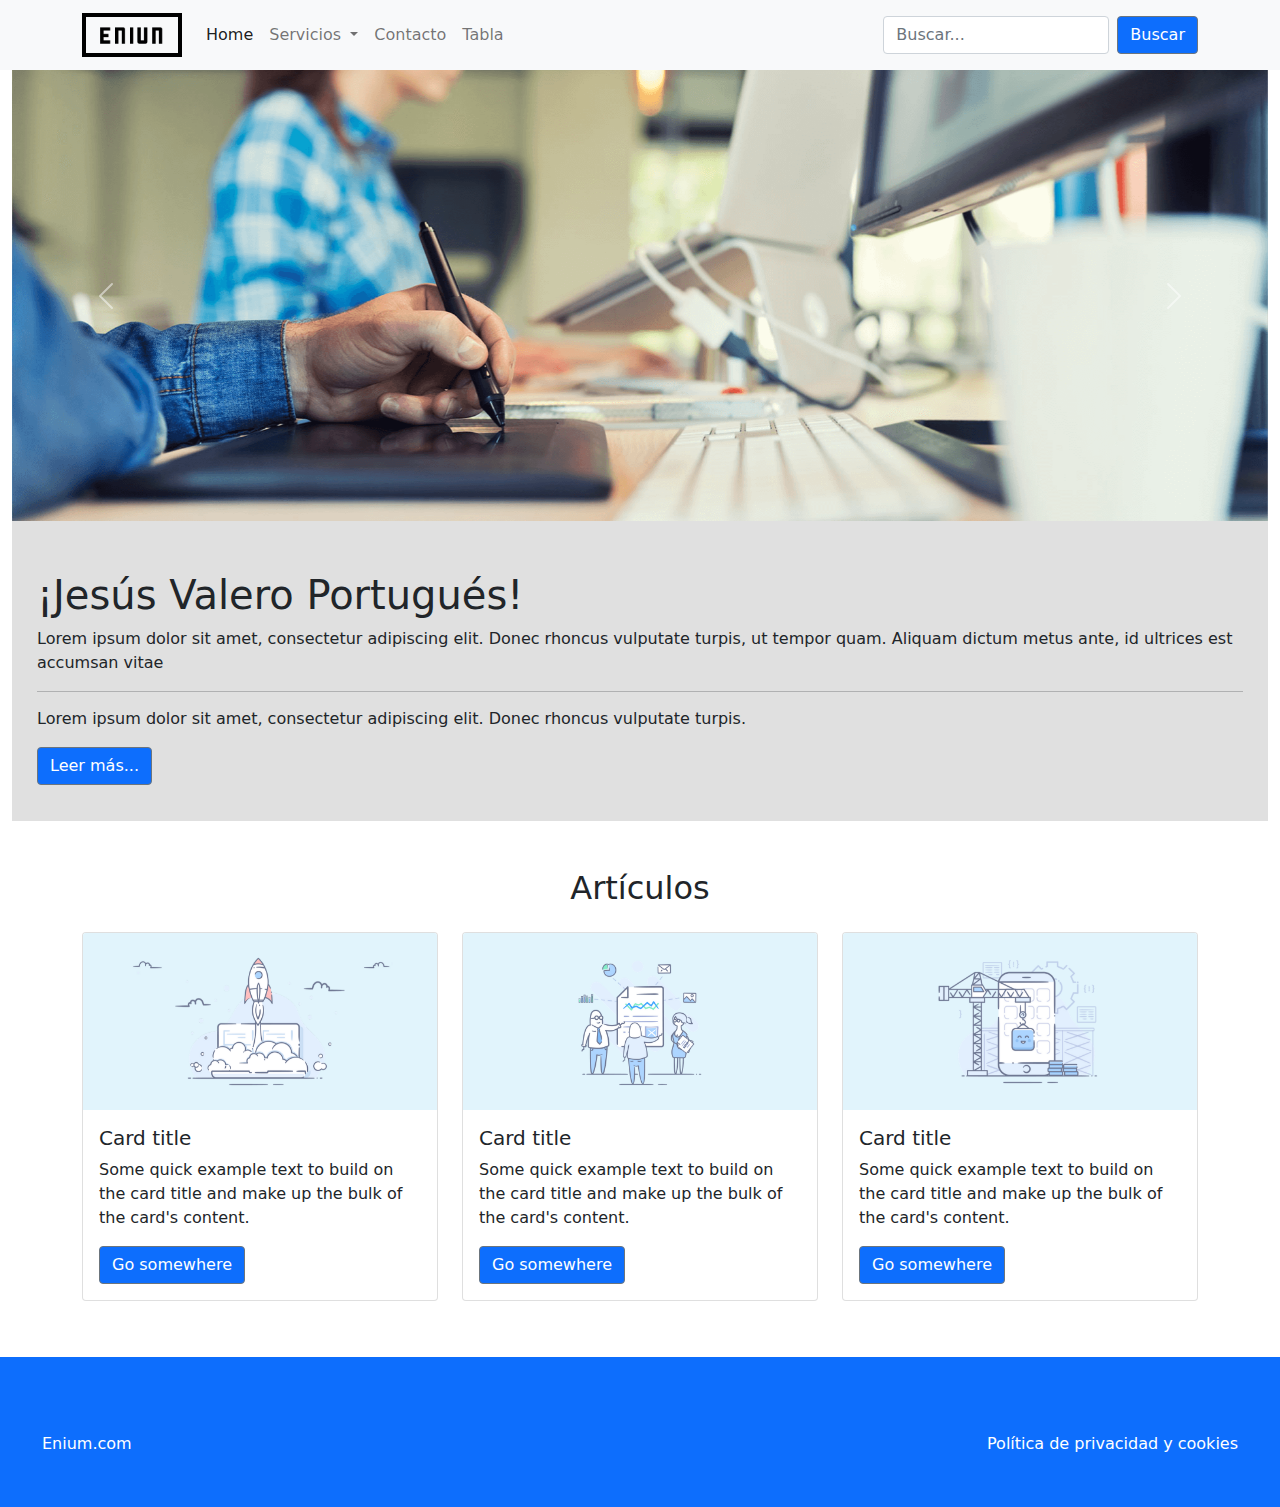
<file: index.html>
<!DOCTYPE html>
<html lang="es">
<head>
    <meta charset="UTF-8">
    <meta http-equiv="X-UA-Compatible" content="IE=edge">
    <meta name="viewport" content="width=device-width, initial-scale=1.0">
    <title>Web Bootstrap - Índice</title>
    <link href="./assets/css/bootstrap.min.css" rel="stylesheet" type="text/css"/>
    <link href="./assets/css/estilos.css" rel="stylesheet" type="text/css">
</head>
<body>
  <nav class="navbar navbar-expand-lg navbar-light bg-light">
    <div class="container">
      <!-- Logo -->
      <a class="navbar-brand" href="index.html">
        <img id="logo" src="./assets/images/ENIUN@2x.png" alt="Logotipo de la web">
      </a>
      <!-- Menu -->
      <button class="navbar-toggler" type="button" data-bs-toggle="collapse" data-bs-target="#navbarSupportedContent" aria-controls="navbarSupportedContent" aria-expanded="false" aria-label="Toggle navigation">
        <span class="navbar-toggler-icon"></span>
      </button>
      <div class="collapse navbar-collapse" id="navbarSupportedContent">
        <ul class="navbar-nav me-auto mb-2 mb-lg-0">
          <li class="nav-item">
            <a class="nav-link active" aria-current="page" href="./index.html">Home</a>
          </li>
          <li class="nav-item dropdown">
            <a class="nav-link dropdown-toggle" href="#" id="navbarDropdown" role="button" data-bs-toggle="dropdown" aria-expanded="false">
              Servicios
            </a>
            <ul class="dropdown-menu" aria-labelledby="navbarDropdown">
              <li><a class="dropdown-item" href="#">SEO</a></li>
              <li><hr class="dropdown-divider"></li>
              <li><a class="dropdown-item" href="#">Desarrollo Web</a></li>
              <li><hr class="dropdown-divider"></li>
              <li><a class="dropdown-item" href="#">Marketing Online</a></li>
            </ul>
          </li>
          <li class="nav-item">
            <a class="nav-link" href="./contacto.html">Contacto</a>
          </li>
          <li class="nav-item">
            <a class="nav-link" href="./tabla.html">Tabla</a>
          </li>
        </ul>
        <form class="d-flex">
          <input class="form-control me-2" type="search" placeholder="Buscar..." aria-label="Buscar...">
          <button class="btn btn-outline-secondary btn-primary text-white" type="submit">Buscar</button>
        </form>
      </div>
    </div>
  </nav>
  <div class="container-fluid">
    <!-- Carrusel-->
    <div id="carouselExampleControls" class="carousel slide col-12" data-bs-ride="carousel">
        <div class="carousel-inner">
        <div class="carousel-item active">
            <img src="./assets/images/ENIUNCreatividadDiseno.png" class="d-block w-100" alt="Imagen 1 del carrusel">
        </div>
        <div class="carousel-item">
            <img src="./assets/images/ENIUNCreatividadSeo.png" class="d-block w-100" alt="Imagen 2 del carrusel">
        </div>
        <div class="carousel-item">
            <img src="./assets/images/ENIUNCreatividadSocialNetwork.png" class="d-block w-100" alt="Imagen 3 del carrusel">
        </div>
        </div>
        <button class="carousel-control-prev" type="button" data-bs-target="#carouselExampleControls" data-bs-slide="prev">
        <span class="carousel-control-prev-icon" aria-hidden="true"></span>
        <span class="visually-hidden">Previous</span>
        </button>
        <button class="carousel-control-next" type="button" data-bs-target="#carouselExampleControls" data-bs-slide="next">
        <span class="carousel-control-next-icon" aria-hidden="true"></span>
        <span class="visually-hidden">Next</span>
        </button>
    </div>
    <!-- Texto de presentación -->
    <div class="presentacion">
        <h1>¡Jesús Valero Portugués!</h1>
        <p class="small-xs">Lorem ipsum dolor sit amet, consectetur adipiscing elit. Donec rhoncus vulputate turpis, ut tempor quam. Aliquam dictum metus ante, id ultrices est accumsan vitae</p>
        <hr>
        <p>Lorem ipsum dolor sit amet, consectetur adipiscing elit. Donec rhoncus vulputate turpis.</p>
        <button type="button" class="btn btn-outline-secondary btn-primary text-white">Leer más...</button>
    </div>
    <div class="container">
    <!--Articulos-->
    <h2 class="text-center mt-5 mb-4">Artículos</h2>
    <div class="row">
      <div class="col-12 col-sm-6 col-md-4 mb-3">
        <div class="card">
          <img src="./assets/images/factores-clave-para-el-SEO.png" class="card-img-top" alt="...">
            <div class="card-body">
              <h5 class="card-title">Card title</h5>
              <p class="card-text">Some quick example text to build on the card title and make up the bulk of the card's content.</p>
              <a href="#" class="btn btn-outline-secondary btn-primary text-white">Go somewhere</a>
            </div>
        </div>
      </div>
      <div class="col-12 col-sm-6 col-md-4 mb-3">
        <div class="card">
          <img src="./assets/images/test-de-verificacion-html-y-herramientas-utiles.png" class="card-img-top" alt="...">
            <div class="card-body">
              <h5 class="card-title">Card title</h5>
              <p class="card-text">Some quick example text to build on the card title and make up the bulk of the card's content.</p>
              <a href="#" class="btn btn-outline-secondary btn-primary text-white">Go somewhere</a>
            </div>
        </div>
      </div>
      <div class="col-12 col-sm-6 col-md-4 mb-3">
        <div class="card">
          <img src="./assets/images/contenido-incrustado.png" class="card-img-top" alt="...">
            <div class="card-body">
              <h5 class="card-title">Card title</h5>
              <p class="card-text">Some quick example text to build on the card title and make up the bulk of the card's content.</p>
              <a href="#" class="btn btn-outline-secondary btn-primary text-white">Go somewhere</a>
            </div>
        </div>
      </div>
    </div>
  </div>
    <!--Footer-->
    <footer class="row bg-primary text-white">
        <div class="col-6">
            <p class="text-start">Enium.com</p>
        </div>
        <div class="col-6">
            <p class="text-end">Política de privacidad y cookies</p>
        </div>
    </footer>
  </div>
  <!-- SCRIPTS -->
  <script src="./assets/js/popper.min.js"></script>
  <script src="./assets/js/bootstrap.min.js"></script>
</body>
</html>
</file>
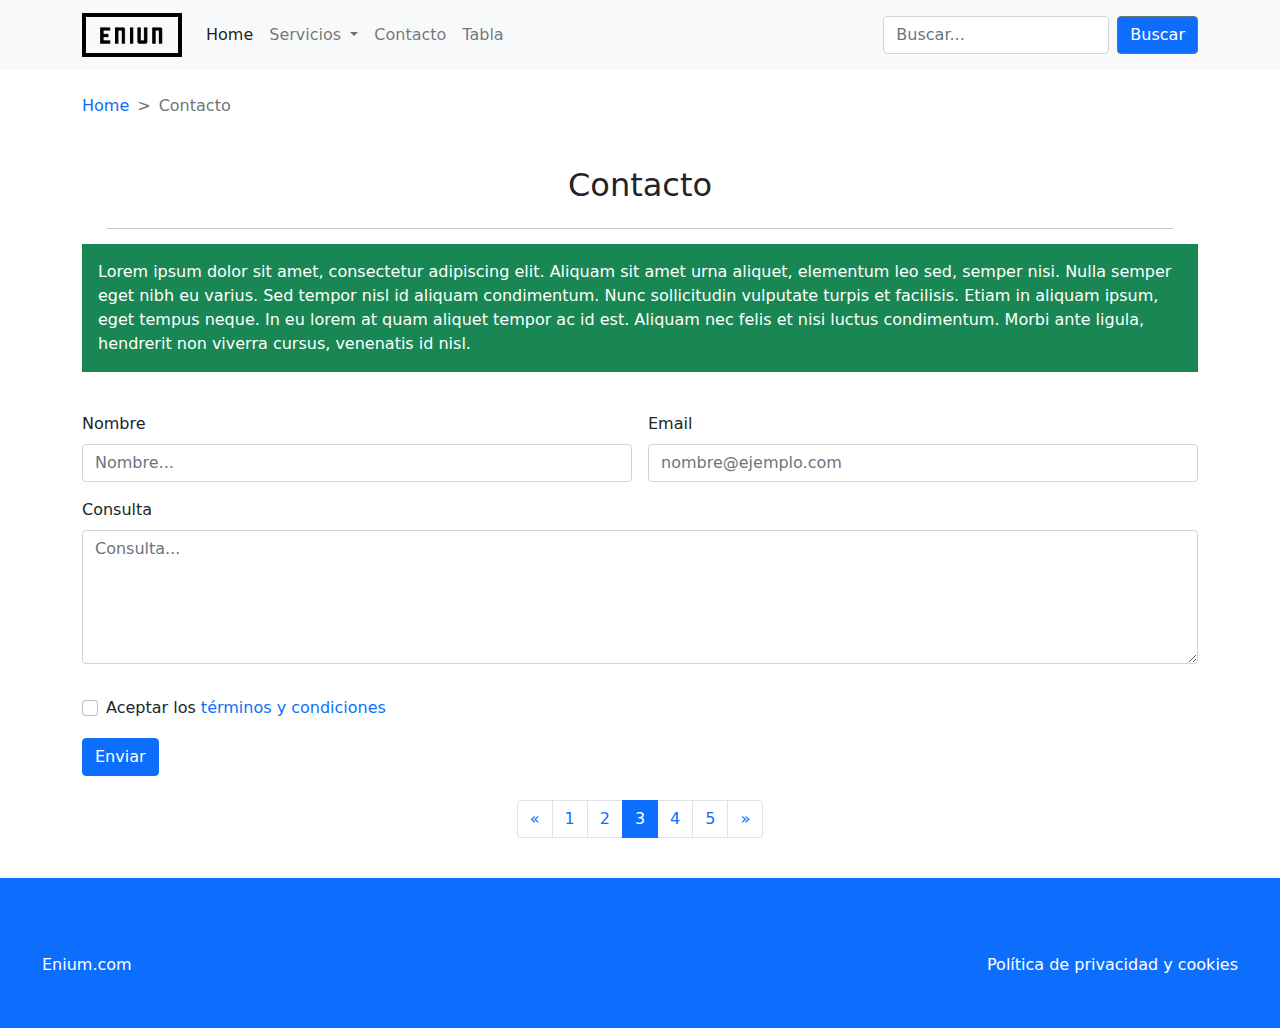
<file: contacto.html>
<!DOCTYPE html>
<html lang="es">
<head>
    <meta charset="UTF-8">
    <meta http-equiv="X-UA-Compatible" content="IE=edge">
    <meta name="viewport" content="width=device-width, initial-scale=1.0">
    <title>Web Bootstrap - Contacto</title>
    <link href="./assets/css/bootstrap.min.css" rel="stylesheet" type="text/css"/>
    <link href="./assets/css/estilos.css" rel="stylesheet" type="text/css">
</head>
<body>
  <nav class="navbar navbar-expand-lg navbar-light bg-light">
    <div class="container">
      <!-- Logo -->
      <a class="navbar-brand" href="index.html">
        <img id="logo" src="./assets/images/ENIUN@2x.png" alt="Logotipo de la web">
      </a>
      <!-- Menu -->
      <button class="navbar-toggler" type="button" data-bs-toggle="collapse" data-bs-target="#navbarSupportedContent" aria-controls="navbarSupportedContent" aria-expanded="false" aria-label="Toggle navigation">
        <span class="navbar-toggler-icon"></span>
      </button>
      <div class="collapse navbar-collapse" id="navbarSupportedContent">
        <ul class="navbar-nav me-auto mb-2 mb-lg-0">
          <li class="nav-item">
            <a class="nav-link active" aria-current="page" href="./index.html">Home</a>
          </li>
          <li class="nav-item dropdown">
            <a class="nav-link dropdown-toggle" href="#" id="navbarDropdown" role="button" data-bs-toggle="dropdown" aria-expanded="false">
              Servicios
            </a>
            <ul class="dropdown-menu" aria-labelledby="navbarDropdown">
              <li><a class="dropdown-item" href="#">SEO</a></li>
              <li><hr class="dropdown-divider"></li>
              <li><a class="dropdown-item" href="#">Desarrollo Web</a></li>
              <li><hr class="dropdown-divider"></li>
              <li><a class="dropdown-item" href="#">Marketing Online</a></li>
            </ul>
          </li>
          <li class="nav-item">
            <a class="nav-link" href="./contacto.html">Contacto</a>
          </li>
          <li class="nav-item">
            <a class="nav-link" href="./tabla.html">Tabla</a>
          </li>
        </ul>
        <form class="d-flex">
          <input class="form-control me-2" type="search" placeholder="Buscar..." aria-label="Buscar...">
          <button class="btn btn-outline-secondary btn-primary text-white" type="submit">Buscar</button>
        </form>
      </div>
    </div>
  </nav>
  <div class="container"> 
    <nav style="--bs-breadcrumb-divider: '>';" aria-label="breadcrumb">
        <ol class="breadcrumb mt-4">
          <li class="breadcrumb-item"><a href="./index.html">Home</a></li>
          <li class="breadcrumb-item active" aria-current="page">Contacto</li>
        </ol>
      </nav>
    <!--Contacto-->
    <h2 class="text-center mt-5 mb-4">Contacto</h2><hr>
    <p class="bg-success text-white p-3">
       Lorem ipsum dolor sit amet, consectetur adipiscing elit. Aliquam sit amet urna aliquet, elementum leo sed, semper nisi. Nulla semper eget nibh eu varius. 
       Sed tempor nisl id aliquam condimentum. Nunc sollicitudin vulputate turpis et facilisis. Etiam in aliquam ipsum, eget tempus neque. In eu lorem at quam aliquet 
       tempor ac id est. Aliquam nec felis et nisi luctus condimentum. Morbi ante ligula, hendrerit non viverra cursus, venenatis id nisl. 
    </p><br>
    <form class="row g-3">
        <div class="col-6">
            <label for="inputName" class="form-label">Nombre</label>
            <input type="text" class="form-control" id="inputName" placeholder="Nombre...">
        </div>
        <div class="col-6">
          <label for="inputEmail4" class="form-label">Email</label>
          <input type="email" class="form-control" id="inputEmail4" placeholder="nombre@ejemplo.com">
        </div>
        <div class="col-12 mb-3">
            <label for="exampleFormControlTextarea1" class="form-label">Consulta</label>
            <textarea class="form-control" id="exampleFormControlTextarea1" rows="5" placeholder="Consulta..."></textarea>
          </div>
        <div class="col-12">
          <div class="form-check">
            <input class="form-check-input" type="checkbox" id="gridCheck">
            <label class="form-check-label" for="gridCheck">
              Aceptar los <a href="https://www.google.com/" target="_blank">términos y condiciones</a>
            </label>
          </div>
        </div>
        <div class="col-12">
          <button type="submit" class="btn btn-primary">Enviar</button>
        </div>
      </form>
      <!-- Paginación -->
      <nav aria-label="Page navigation example" class="mt-4">
        <ul class="pagination justify-content-center">
          <li class="page-item">
            <a class="page-link" href="#" aria-label="Previous">
                <span aria-hidden="true">&laquo;</span>
            </a>
          </li>
          <li class="page-item"><a class="page-link" href="#">1</a></li>
          <li class="page-item"><a class="page-link" href="#">2</a></li>
          <li class="page-item active"><a class="page-link" href="#">3</a></li>
          <li class="page-item"><a class="page-link" href="#">4</a></li>
          <li class="page-item"><a class="page-link" href="#">5</a></li>
          <li class="page-item">
            <a class="page-link" href="#" aria-label="Next">
                <span aria-hidden="true">&raquo;</span>
            </a>
          </li>
        </ul>
      </nav>
  </div>
  <div class="container-fluid">
    <!--Footer-->
    <footer class="row bg-primary text-white">
        <div class="col-6">
            <p class="text-start">Enium.com</p>
        </div>
        <div class="col-6">
            <p class="text-end">Política de privacidad y cookies</p>
        </div>
    </footer>
  </div>
  <!-- SCRIPTS -->
  <script src="./assets/js/popper.min.js"></script>
  <script src="./assets/js/bootstrap.min.js"></script>
</body>
</html>
</file>
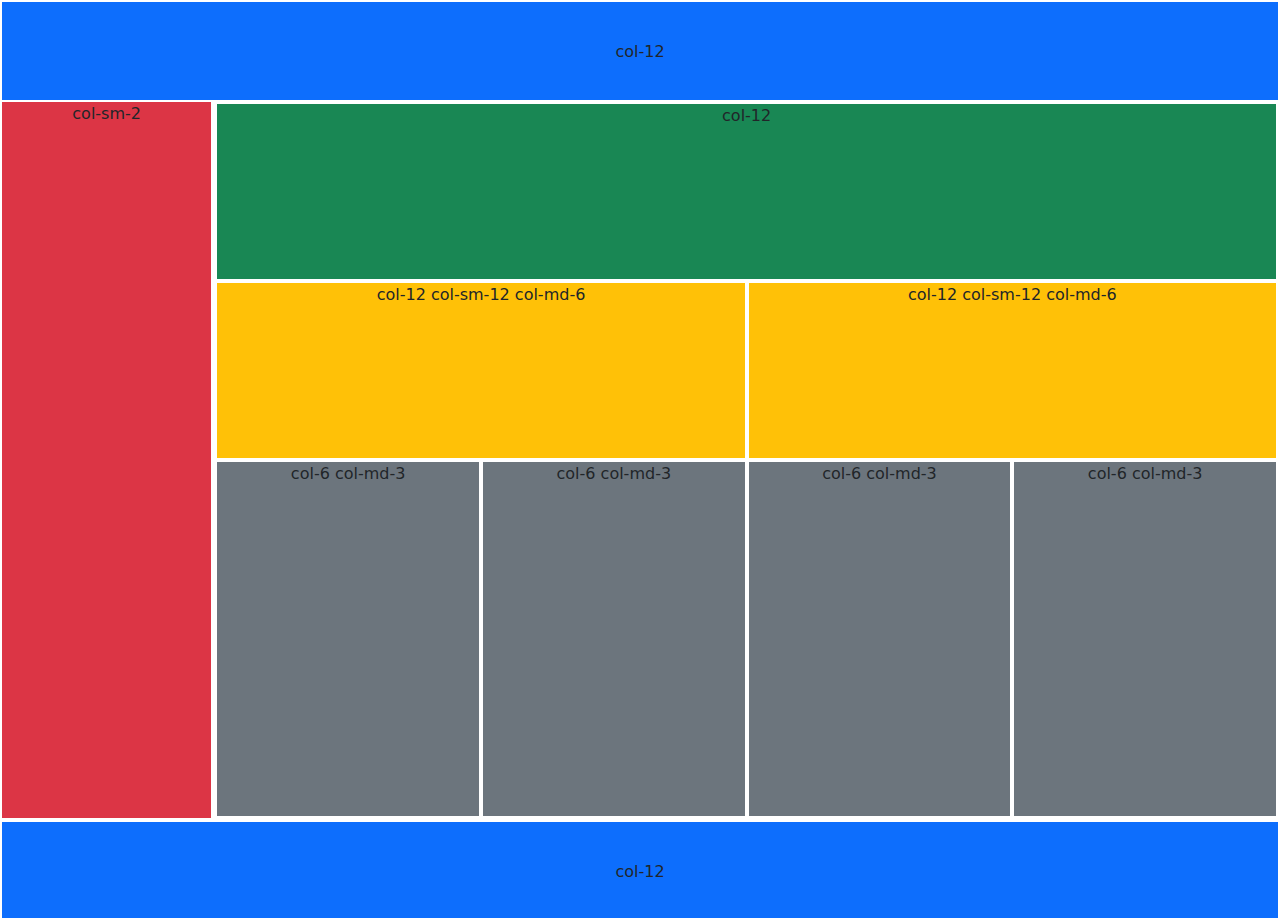
<file: maqueta.html>
<!DOCTYPE html>
<html lang="es">  
  <head>    
    <title>Maqueta T6</title>    
    <meta charset="UTF-8">
    <meta name="title" content="Maqueta T6">
    <meta name="description" content="Maqueta con Bootstrap - DIW">    
    <link href="./assets/css/bootstrap.min.css" rel="stylesheet" type="text/css"/>
    <link href="./assets/css/maqueta.css" rel="stylesheet" type="text/css">
    <meta http-equiv="X-UA-Compatible" content="IE=edge"> 
    <meta name="viewport" content="width=device-width, initial-scale=1.0">  
  </head>  
  <body>    
    <div class="container-fluid">
        <div class="row cabecera">
            <div class="col-12 bg-primary text-center">col-12</div>
        </div>
        <div class="row centro">
          <!-- Barra lateral izquierda-->
          <div class="col-sm-2 d-none d-sm-block h-xs-100 bg-danger">col-sm-2</div>
          <!-- Elementos a la derecha -->
          <div class="col-12 col-sm-10">
              <div class="row h-25">
                <div class="col-12 bg-success">col-12</div>
              </div>
              <div class="row h-25">
                <div class="col-12 col-sm-12 col-md-6 h-sm-50 h-md-100 bg-warning">col-12 col-sm-12 col-md-6</div>
                <div class="col-12 col-sm-12 col-md-6 h-sm-50 h-md-100 bg-warning">col-12 col-sm-12 col-md-6</div>
              </div>
              <div class="row h-50">
                <div class="col-6 col-md-3 h-xs-50 h-sm-50 h-md-100 bg-secondary">col-6 col-md-3</div>
                <div class="col-6 col-md-3 h-xs-50 h-sm-50 h-md-100 bg-secondary">col-6 col-md-3</div>
                <div class="col-6 col-md-3 h-xs-50 h-sm-50 h-md-100 bg-secondary">col-6 col-md-3</div>
                <div class="col-6 col-md-3 h-xs-50 h-sm-50 h-md-100 bg-secondary">col-6 col-md-3</div>
              </div>
          </div>
        </div>
        <div class="row">
            <div class="col-12 bg-primary text-center pie">col-12</div>
        </div>
    </div>
    <!-- SCRIPTS -->
    <!--<script src="js/jquery-3.4.1.min.js"></script>-->
    <script src="./assets/js/popper.min.js"></script>
    <script src="./assets/js/bootstrap.min.js"></script>
  </body>  
</html>
</file>
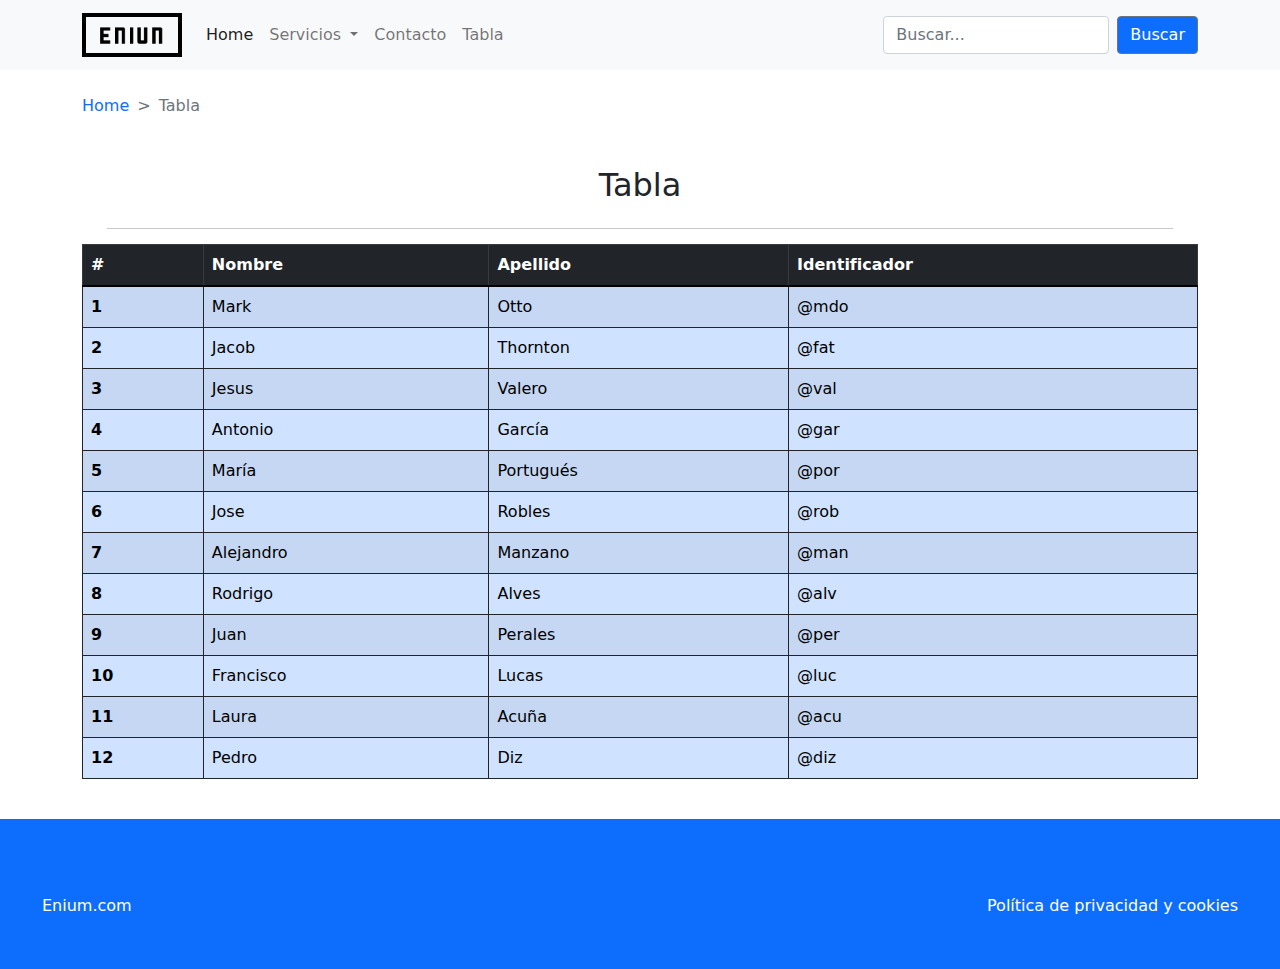
<file: tabla.html>
<!DOCTYPE html>
<html lang="es">
<head>
    <meta charset="UTF-8">
    <meta http-equiv="X-UA-Compatible" content="IE=edge">
    <meta name="viewport" content="width=device-width, initial-scale=1.0">
    <title>Web Bootstrap - Contacto</title>
    <link href="./assets/css/bootstrap.min.css" rel="stylesheet" type="text/css"/>
    <link href="./assets/css/estilos.css" rel="stylesheet" type="text/css">
</head>
<body>
  <nav class="navbar navbar-expand-lg navbar-light bg-light">
    <div class="container">
      <!-- Logo -->
      <a class="navbar-brand" href="index.html">
        <img id="logo" src="./assets/images/ENIUN@2x.png" alt="Logotipo de la web">
      </a>
      <!-- Menu -->
      <button class="navbar-toggler" type="button" data-bs-toggle="collapse" data-bs-target="#navbarSupportedContent" aria-controls="navbarSupportedContent" aria-expanded="false" aria-label="Toggle navigation">
        <span class="navbar-toggler-icon"></span>
      </button>
      <div class="collapse navbar-collapse" id="navbarSupportedContent">
        <ul class="navbar-nav me-auto mb-2 mb-lg-0">
          <li class="nav-item">
            <a class="nav-link active" aria-current="page" href="./index.html">Home</a>
          </li>
          <li class="nav-item dropdown">
            <a class="nav-link dropdown-toggle" href="#" id="navbarDropdown" role="button" data-bs-toggle="dropdown" aria-expanded="false">
              Servicios
            </a>
            <ul class="dropdown-menu" aria-labelledby="navbarDropdown">
              <li><a class="dropdown-item" href="#">SEO</a></li>
              <li><hr class="dropdown-divider"></li>
              <li><a class="dropdown-item" href="#">Desarrollo Web</a></li>
              <li><hr class="dropdown-divider"></li>
              <li><a class="dropdown-item" href="#">Marketing Online</a></li>
            </ul>
          </li>
          <li class="nav-item">
            <a class="nav-link" href="./contacto.html">Contacto</a>
          </li>
          <li class="nav-item">
            <a class="nav-link" href="./tabla.html">Tabla</a>
          </li>
        </ul>
        <form class="d-flex">
          <input class="form-control me-2" type="search" placeholder="Buscar..." aria-label="Buscar...">
          <button class="btn btn-outline-secondary btn-primary text-white" type="submit">Buscar</button>
        </form>
      </div>
    </div>
  </nav>
  <div class="container"> 
    <nav style="--bs-breadcrumb-divider: '>';" aria-label="breadcrumb">
        <ol class="breadcrumb mt-4">
          <li class="breadcrumb-item"><a href="./index.html">Home</a></li>
          <li class="breadcrumb-item active" aria-current="page">Tabla</li>
        </ol>
      </nav>
    <!--Tabla-->
    <h2 class="text-center mt-5 mb-4">Tabla</h2>
    <hr>
    <table class="table table-primary table-striped table-bordered border-dark table-responsive">
      <thead class="table-dark text-white">
        <tr>
          <th scope="col">#</th>
          <th scope="col">Nombre</th>
          <th scope="col">Apellido</th>
          <th scope="col">Identificador</th>
        </tr>
      </thead>
      <tbody>
        <tr>
          <th scope="row">1</th>
          <td>Mark</td>
          <td>Otto</td>
          <td>@mdo</td>
        </tr>
        <tr>
          <th scope="row">2</th>
          <td>Jacob</td>
          <td>Thornton</td>
          <td>@fat</td>
        </tr>
        <tr>
          <th scope="row">3</th>
          <td>Jesus</td>
          <td>Valero</td>
          <td>@val</td>
        </tr>
        <tr>
          <th scope="row">4</th>
          <td>Antonio</td>
          <td>García</td>
          <td>@gar</td>
        </tr>
        <tr>
          <th scope="row">5</th>
          <td>María</td>
          <td>Portugués</td>
          <td>@por</td>
        </tr>
        <tr>
          <th scope="row">6</th>
          <td>Jose</td>
          <td>Robles</td>
          <td>@rob</td>
        </tr>
        <tr>
          <th scope="row">7</th>
          <td>Alejandro</td>
          <td>Manzano</td>
          <td>@man</td>
        </tr>
        <tr>
          <th scope="row">8</th>
          <td>Rodrigo</td>
          <td>Alves</td>
          <td>@alv</td>
        </tr>
        <tr>
          <th scope="row">9</th>
          <td>Juan</td>
          <td>Perales</td>
          <td>@per</td>
        </tr>
        <tr>
          <th scope="row">10</th>
          <td>Francisco</td>
          <td>Lucas</td>
          <td>@luc</td>
        </tr>
        <tr>
          <th scope="row">11</th>
          <td>Laura</td>
          <td>Acuña</td>
          <td>@acu</td>
        </tr>
        <tr>
          <th scope="row">12</th>
          <td>Pedro</td>
          <td>Diz</td>
          <td>@diz</td>
        </tr>
      </tbody>
    </table>

  </div>
  <div class="container-fluid">
    <!--Footer-->
    <footer class="row bg-primary text-white">
        <div class="col-6">
            <p class="text-start">Enium.com</p>
        </div>
        <div class="col-6">
            <p class="text-end text-justify">Política de privacidad y cookies</p>
        </div>
    </footer>
  </div>
  <!-- SCRIPTS -->
  <script src="./assets/js/popper.min.js"></script>
  <script src="./assets/js/bootstrap.min.js"></script>
</body>
</html>
</file>
<file: assets/css/estilos.css>
*{
    margin: 0;
    padding: 0;
}

a{
    text-decoration: none;
}

#logo{
    width: 100px !important;
    height: 44px !important;
}

.presentacion{
    background-color: #e0e0e0;
    height: 300px;
}

.presentacion h1{
    padding-top: 50px;
    padding-left: 25px;
}

.presentacion p{
    padding: 0 25px 0 25px;
}

.presentacion button{
    margin-left: 25px;
}

hr{
    margin: 0 25px 15px 25px;
}

footer{
    height: 150px;
    /*margin: 0 !important;*/
    /*line-height: 150px;*/
    margin-top: 40px !important;
}

footer p{
    margin: 75px 30px 0 30px !important;
}

@media (max-width: 485px){
    .presentacion p{
        font-size: 12px;
    }

}

@media (max-width: 650px){
    .presentacion h1{
        padding-top: 35px;
    }
}
</file>
<file: assets/css/maqueta.css>
*{
    margin: 0;
    padding: 0;
}

.row > div{
    border: 2px solid white;
    text-align: center;
}

.cabecera, .pie{
    height: 100px;
    line-height: 100px;
}

.centro{
    height: auto;
    min-height: 720px;
}
</file>
